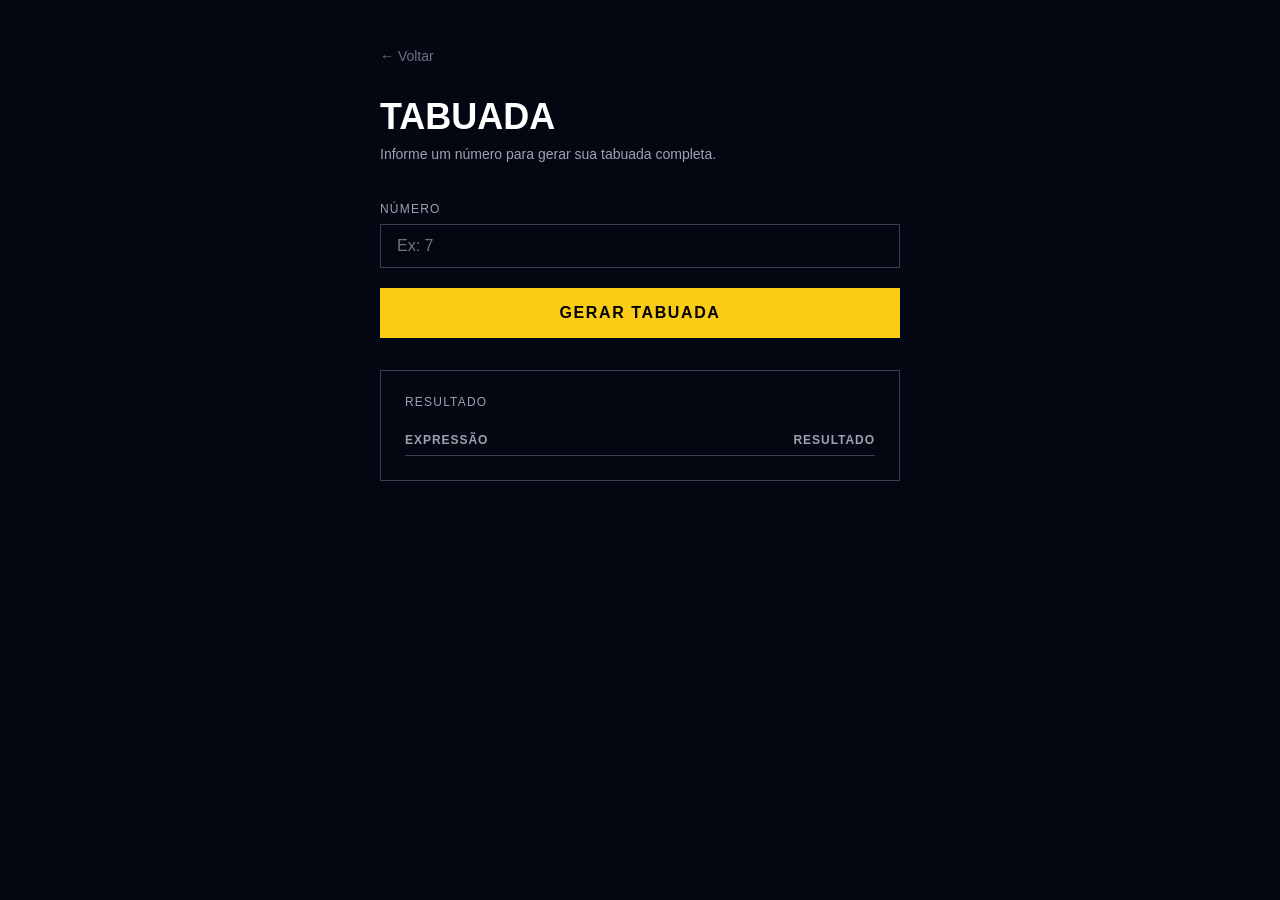
<file: 06-tabuada/index.html>
<!DOCTYPE html>
<html lang="pt-BR">

<head>
  <meta charset="UTF-8" />
  <meta name="viewport" content="width=device-width, initial-scale=1.0" />
  <title>Tabuada</title>
  <script src="script.js" defer></script>
  <link rel="stylesheet" href="style.css" />
</head>

<body>

  <div class="container">

    <a href="../index.html">← Voltar</a>

    <h1>Tabuada</h1>
    <p>Informe um número para gerar sua tabuada completa.</p>

    <div class="campo">
      <label>Número</label>
      <input type="number" id="numero" placeholder="Ex: 7" />
    </div>

    <button id="botao">Gerar Tabuada</button>

    <div id="resultado" class="resultado">
      <p class="resultado-titulo">Resultado</p>
      <table>
        <thead>
          <tr>
            <th>Expressão</th>
            <th>Resultado</th>
          </tr>
        </thead>
     <tbody id="corpoTabela"></tbody>
      </table>
    </div>

  </div>

</body>

</html>
</file>
<file: 06-tabuada/style.css>
* {
  box-sizing: border-box;
  margin: 0;
  padding: 0;
}

body {
  background-color: #030712;
  font-family: sans-serif;
  display: flex;
  justify-content: center;
  padding: 48px 24px;
}

.container {
  width: 100%;
  max-width: 520px;
}

a {
  color: #6b7280;
  font-size: 0.875rem;
  text-decoration: none;
  display: block;
  margin-bottom: 32px;
}

a:hover {
  color: #facc15;
}

h1 {
  color: white;
  font-size: 2.25rem;
  font-weight: 900;
  text-transform: uppercase;
  margin-bottom: 8px;
}

p {
  color: #9ca3af;
  font-size: 0.875rem;
  margin-bottom: 40px;
}

.campo {
  margin-bottom: 20px;
}

label {
  display: block;
  color: #9ca3af;
  font-size: 0.75rem;
  text-transform: uppercase;
  letter-spacing: 0.1em;
  margin-bottom: 8px;
}

input {
  width: 100%;
  background: transparent;
  border: 1px solid #374151;
  color: white;
  font-size: 1rem;
  padding: 12px 16px;
  outline: none;
}

input:focus {
  border-color: #facc15;
}

button {
  width: 100%;
  background: #facc15;
  color: #000;
  font-weight: 900;
  font-size: 1rem;
  padding: 16px;
  text-transform: uppercase;
  letter-spacing: 0.1em;
  border: none;
  cursor: pointer;
  margin-bottom: 32px;
}

button:hover {
  background: #fde047;
}

.resultado {
  border: 1px solid #374151;
  padding: 24px;
}

.resultado-titulo {
  color: #9ca3af;
  font-size: 0.75rem;
  text-transform: uppercase;
  letter-spacing: 0.1em;
  margin-bottom: 16px;
}

table {
  width: 100%;
  border-collapse: collapse;
  color: white;
}

thead tr {
  border-bottom: 1px solid #374151;
}

thead th {
  color: #9ca3af;
  font-size: 0.75rem;
  text-transform: uppercase;
  letter-spacing: 0.08em;
  padding: 8px 0;
  text-align: left;
}

thead th:last-child {
  text-align: right;
}
#resultado {
    color: white;
}

table {
    color: white;
}

td, th {
    color: white;
}
</file>
